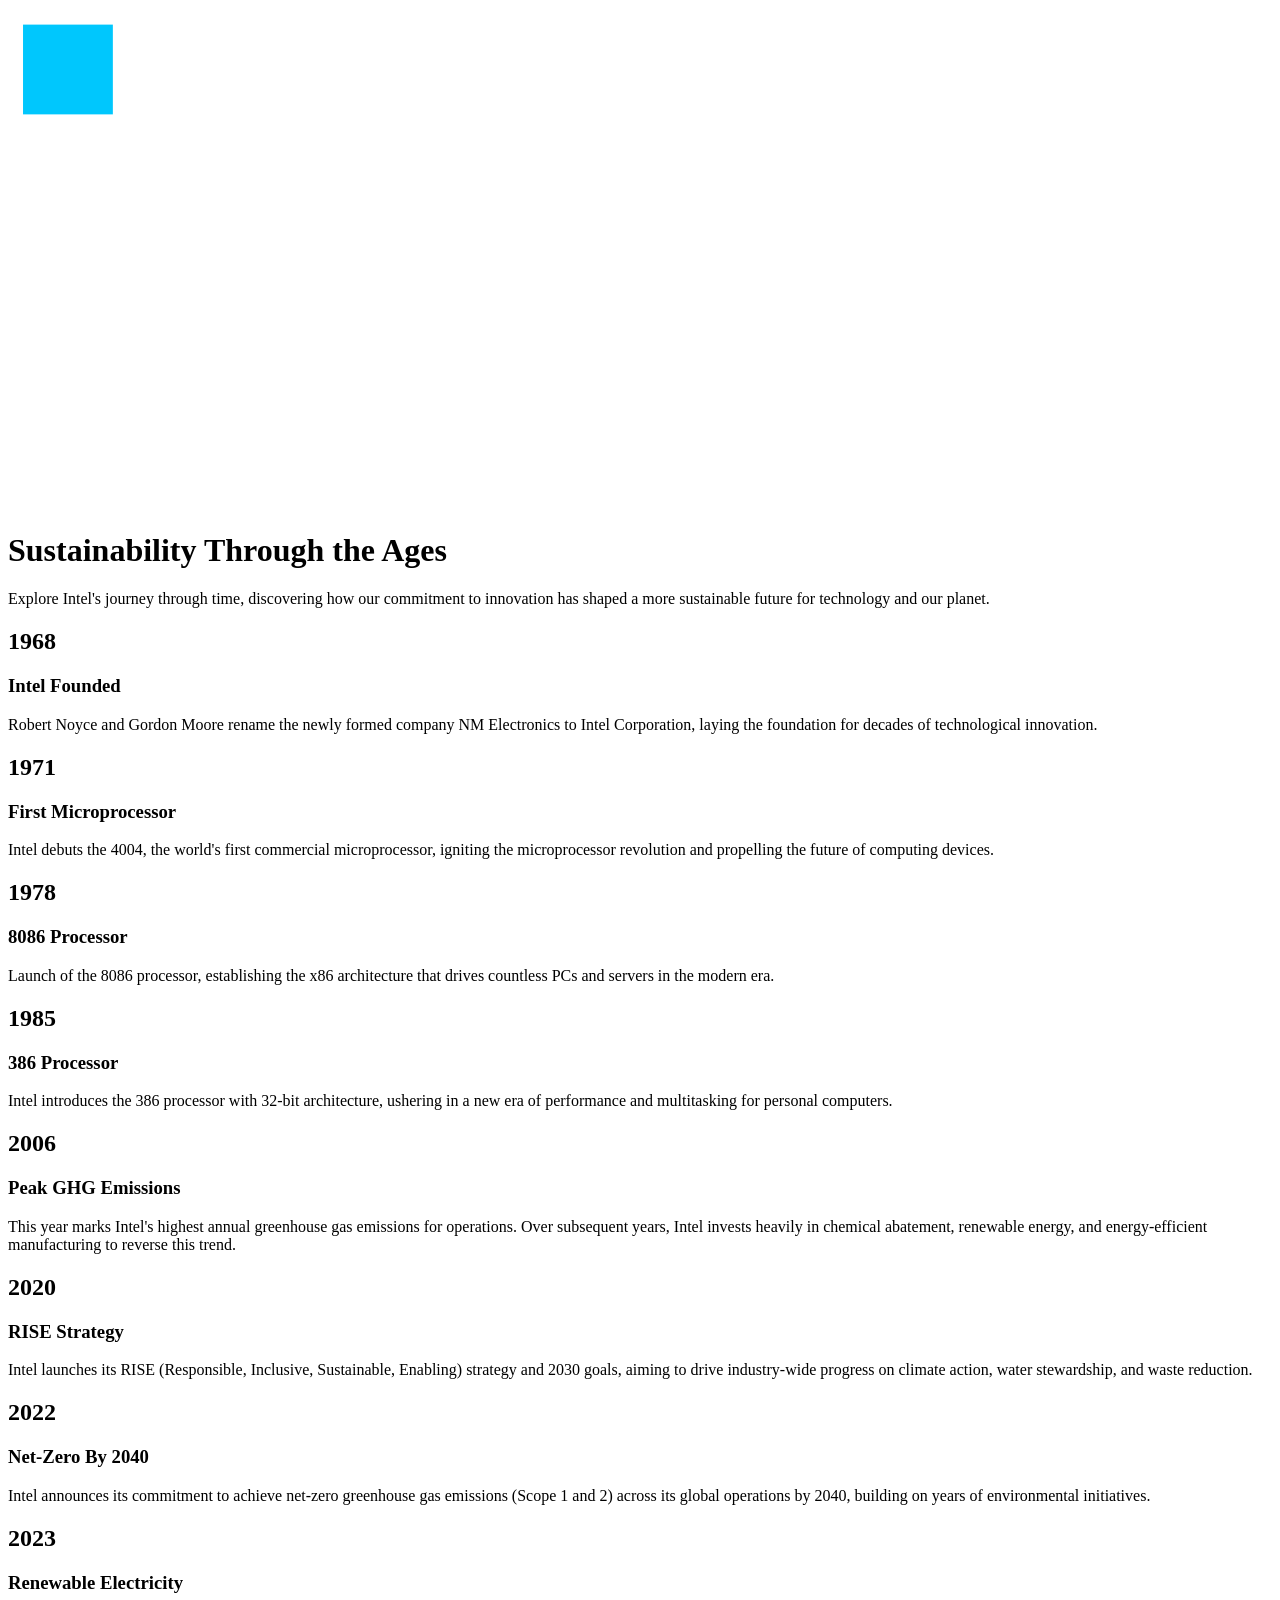
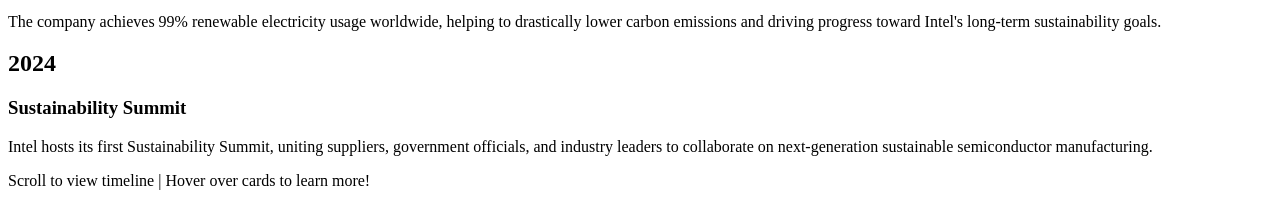
<file: 02-prj-intel-sustainability/index.html>
<!DOCTYPE html>
<html lang="en">
<head>
  <meta charset="UTF-8" />
  <meta name="viewport" content="width=device-width, initial-scale=1.0" />
  <title>Intel: Sustainability Through the Ages</title>
  <link rel="stylesheet" href="style.css" />
</head>
<body>

  <!-- Header / Hero Section -->
  <header>
    <div>
      <!-- Ask Copilot to teach you about `.svg`. 🙂 You'll need to resize the logo with CSS. -->
      <img src="img/intel-header-logo.svg" alt="Intel Logo" />
      <!-- Main Heading -->
      <h1>
        Sustainability Through the Ages
      </h1>

      <!-- Subheading / Description -->
      <p>
        Explore Intel's journey through time, discovering how our commitment
        to innovation has shaped a more sustainable future for technology 
        and our planet.
      </p>
    </div>
  </header>

  <!-- Timeline Cards Section -->
  <section>

    <!-- Card 1: 1968 -->
    <div>
      <h2>1968</h2>
      <h3>Intel Founded</h3>
      <!-- Add image -->
      <p>
        Robert Noyce and Gordon Moore rename the newly formed company 
        NM Electronics to Intel Corporation, laying the foundation for 
        decades of technological innovation.
      </p>
    </div>

    <!-- Card 2: 1971 -->
    <div>
      <h2>1971</h2>
      <h3>First Microprocessor</h3>
      <!-- Add image -->
      <p>
        Intel debuts the 4004, the world's first commercial microprocessor, 
        igniting the microprocessor revolution and propelling the future 
        of computing devices.
      </p>
    </div>

    <!-- Card 3: 1978 -->
    <div>
      <h2>1978</h2>
      <h3>8086 Processor</h3>
      <!-- Add image -->
      <p>
        Launch of the 8086 processor, establishing the x86 architecture 
        that drives countless PCs and servers in the modern era.
      </p>
    </div>

    <!-- Card 4: 1985 -->
    <div>
      <h2>1985</h2>
      <h3>386 Processor</h3>
      <!-- Add image -->
      <p>
        Intel introduces the 386 processor with 32-bit architecture, 
        ushering in a new era of performance and multitasking for 
        personal computers.
      </p>
    </div>

    <!-- Card 5: 2006 -->
    <div>
      <h2>2006</h2>
      <h3>Peak GHG Emissions</h3>
      <!-- Add image -->
      <p>
        This year marks Intel's highest annual greenhouse gas emissions 
        for operations. Over subsequent years, Intel invests heavily in 
        chemical abatement, renewable energy, and energy-efficient 
        manufacturing to reverse this trend.
      </p>
    </div>

    <!-- Card 6: 2020 -->
    <div>
      <h2>2020</h2>
      <h3>RISE Strategy</h3>
      <!-- Add image -->
      <p>
        Intel launches its RISE (Responsible, Inclusive, Sustainable, 
        Enabling) strategy and 2030 goals, aiming to drive industry-wide 
        progress on climate action, water stewardship, and waste reduction.
      </p>
    </div>

    <!-- Card 7: 2022 -->
    <div>
      <h2>2022</h2>
      <h3>Net-Zero By 2040</h3>
      <!-- Add image -->
      <p>
        Intel announces its commitment to achieve net-zero greenhouse 
        gas emissions (Scope 1 and 2) across its global operations 
        by 2040, building on years of environmental initiatives.
      </p>
    </div>

    <!-- Card 8: 2023 -->
    <div>
      <h2>2023</h2>
      <h3>Renewable Electricity</h3>
      <!-- Add image -->
      <p>
        The company achieves 99% renewable electricity usage worldwide, 
        helping to drastically lower carbon emissions and driving progress 
        toward Intel's long-term sustainability goals.
      </p>
    </div>

    <!-- Card 9: 2024 -->
    <div>
      <h2>2024</h2>
      <h3>Sustainability Summit</h3>
      <!-- Add image -->
      <p>
        Intel hosts its first Sustainability Summit, uniting suppliers, 
        government officials, and industry leaders to collaborate on 
        next-generation sustainable semiconductor manufacturing.
      </p>
    </div>
  </section>
  <p>Scroll to view timeline | Hover over cards to learn more!</p>
</body>
</html>
</file>
<file: 02-prj-intel-sustainability/style.css>
/* Add your CSS here */
</file>
